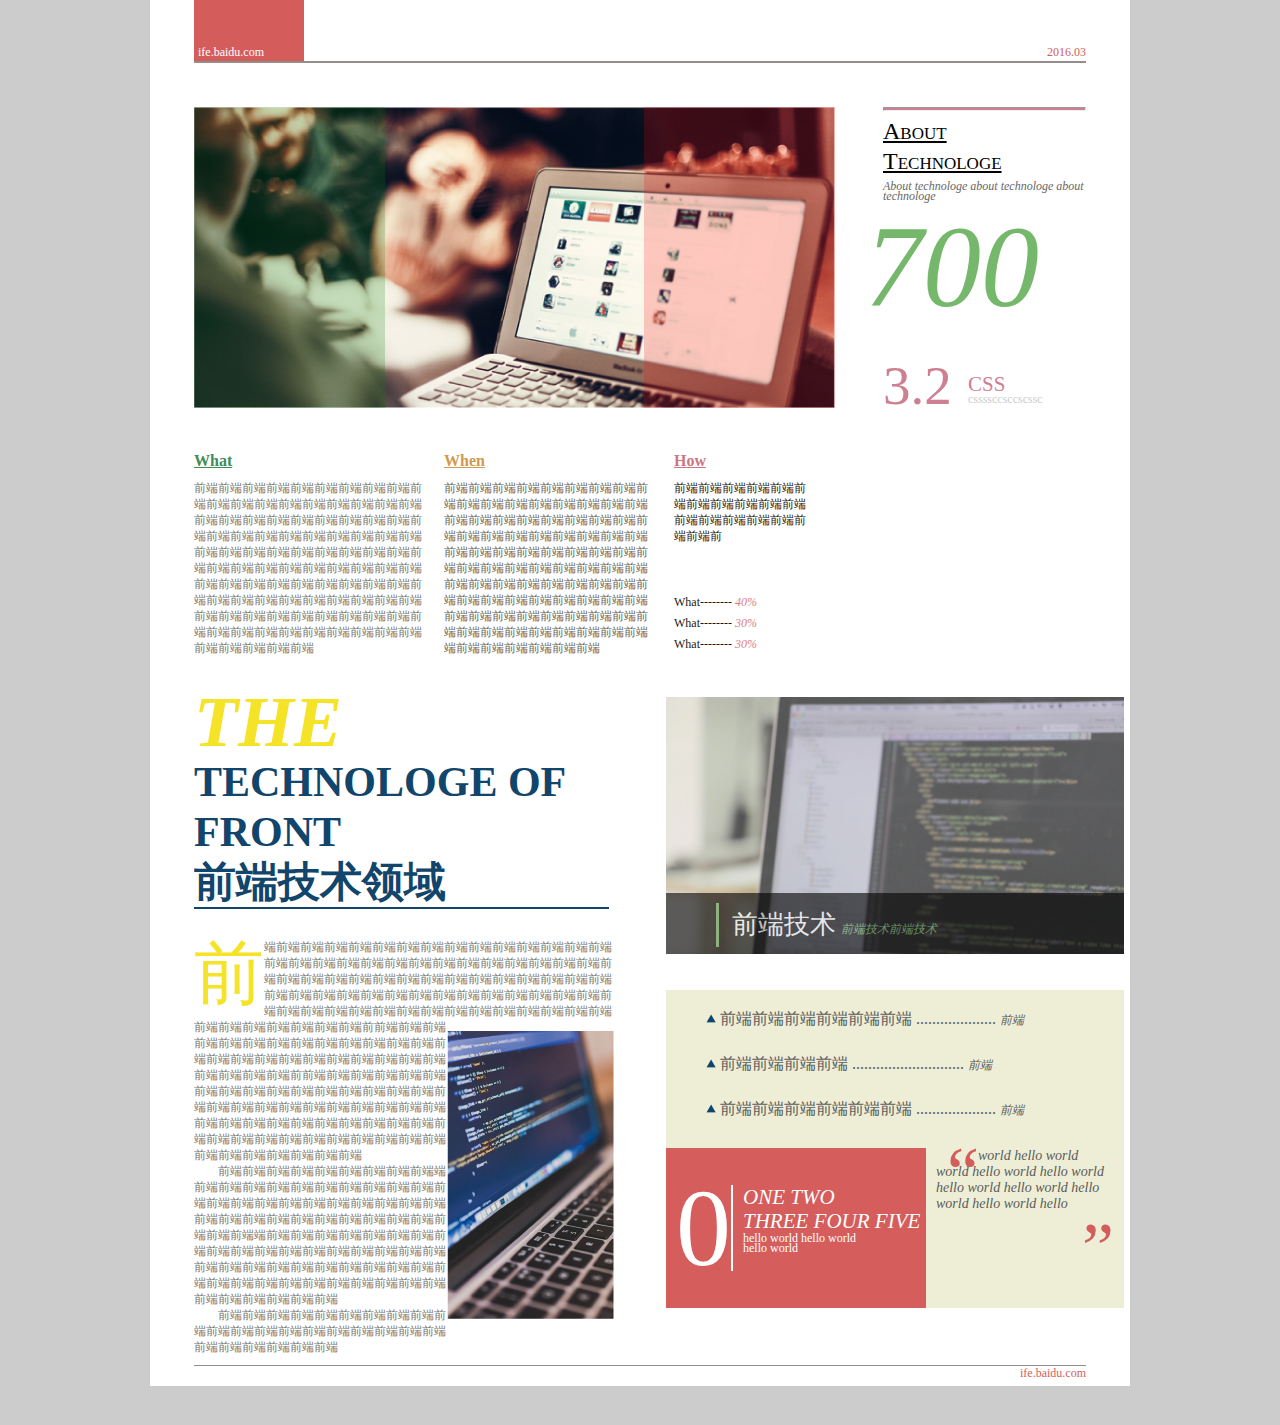
<file: Stage-1/task_1_6_1/Task_1_6_1.html>
﻿<!DOCTYPE html>

<html>
<head>
    <meta charset="utf-8" />
    <link rel="stylesheet" href="css.css" media="screen" title="no title" charset="utf-8">
    <title>task_1_6_1</title>
</head>
<body>
    <div class="bg_body">
        <div class="top">
            <div class="top_bg">
                <span>ife.baidu.com</span>
            </div>
            <span class="top_time">2016.03</span>
        </div>

        <div class="main">
            <div class="part1">
                <img src="images/pic1.png" />
                <div class="cover_left"></div>
                <div class="cover_right"></div>
            </div>

            <div class="part2">
                <hr />
                <p class="About">about</p>
                <p class="About" style="margin-top:-10px">technologe</p>
                <p class="detail">About technologe about technologe about technologe</p>
                <p class="seven">700</p>
                <p class="num">3.2</p>
                <p class="text_1">CSS</p>
                <p class="text_2">cssssccsccscssc</p>
            </div>

            <div class="part3">
                <div class="text_what">
                    <div class="what">What</div>
                    <p>
                        前端前端前端前端前端前端前端前端前端前
                        端前端前端前端前端前端前端前端前端前端
                        前端前端前端前端前端前端前端前端前端前
                        端前端前端前端前端前端前端前端前端前端
                        前端前端前端前端前端前端前端前端前端前
                        端前端前端前端前端前端前端前端前端前端
                        前端前端前端前端前端前端前端前端前端前
                        端前端前端前端前端前端前端前端前端前端
                        前端前端前端前端前端前端前端前端前端前
                        端前端前端前端前端前端前端前端前端前端
                        前端前端前端前端前端
                    </p>
                </div>
                <div class="text_when">
                    <div class="when">When</div>
                    <p>
                        前端前端前端前端前端前端前端前端前
                        端前端前端前端前端前端前端前端前端
                        前端前端前端前端前端前端前端前端前
                        端前端前端前端前端前端前端前端前端
                        前端前端前端前端前端前端前端前端前
                        端前端前端前端前端前端前端前端前端
                        前端前端前端前端前端前端前端前端前
                        端前端前端前端前端前端前端前端前端
                        前端前端前端前端前端前端前端前端前
                        端前端前端前端前端前端前端前端前端
                        端前端前端前端前端前端前端
                    </p>
                </div>
                <div class="text_how">
                    <div class="how">How</div>
                    <p>
                        前端前端前端前端前端前
                        端前端前端前端前端前端
                        前端前端前端前端前端前
                        端前端前
                    </p>
                    <ul>
                        <li>
                            What--------
                            <span>40%</span>
                        </li>
                        <li>
                            What--------
                            <span>30%</span>
                        </li>
                        <li>
                            What--------
                            <span>30%</span>
                        </li>
                    </ul>
                </div>
            </div>

            <div class="part4">
                <div class="article_header">
                    <p><span class="the">THE </span>TECHNOLOGE OF FRONT</p>
                    <p>前端技术领域</p>
                </div>
                <div class="article_body">
                    <div class="article_p1">
                        <p>前端前端前端前端前端前端前端前端前端前端前端前端前端前端前端前端前端前端前端前端前端前端前端前端前端前端前端前端前端前端前端前端前端前端前端前端前端前端前端前端前端前端前端前端前端前端前端前端前端前端前端前端前端前端前端前端前端前端前端前端前端前端前端前端前端前端前端前端前端前端前端前端前端前端前端前端前端前端前端前端前<img class="pic_2" src="images/pic3.png" />前端前端前端前端前端前端前端前端前端前端前端前端前端前端前端前端前端前端前端前端前端前端前端前端前端前端前端前端前前端前端前端前端前端前端前端前端前端前端前端前端前端前端前端前端前端前端前端前端前端前端前端前端前端前端前端前端前端前端前端前端前端前端前端前端前端前端前端前端前端前端前端前端前端前端前端前端前端前端前端前端前端前端前端</p>
                    </div>
                    <p>前端前端前端前端前端前端前端前端前端端前端前端前端前端前端前端前端前端前端前端前端前端前端前端前端前端前端前端前端前端前端前端前端前端前端前端前端前端前端前端前端前端前端前端端前端前端前端前端前端前端前端前端前端前端前端前端前端前端前端前端前端前端前端前端前端前端前端前端前端前端前端前端前端前端前端前端前端前端前端前端前端前端前端前端前端前端前端前端前端</p>
                    <p>前端前端前端前端前端前端前端前端前端前端前端前端前端前端前端前端前端前端前端前端前端前端前端前端前端前端</p>                        
                    </div>
            </div>

            <div class="part5">
                <div class="part5_top">
                    <img src="images/pic2.png" />
                    <div class="part5_top_text">
                        <p>前端技术<span>前端技术前端技术</span></p>
                    </div>
                </div>
                <div class="part5_bottom">
                    <div class="part5_bottom1">
                        <ul>
                            <li>
                                <img src="images/triangle.png"/>
                                前端前端前端前端前端前端 ....................
                                <span class="sp">前端</span>
                            </li>
                            <li>
                                <img src="images/triangle.png" />
                                前端前端前端前端 ............................
                                <span class="sp">前端</span>
                            </li>
                            <li>
                                <img src="images/triangle.png" />
                                前端前端前端前端前端前端 ....................
                                <span class="sp">前端</span>
                            </li>
                        </ul>
                    </div>
                    <div class="part5_bottom2">
                        <p class="zero">0</p>
                        <p class="nums">ONE TWO <br />THREE FOUR FIVE</p>
                        <p class="helloworld">hello world hello world <br />hello world </p>
                    </div>
                    <div class="part5_bottom3">
                        <p>
                            <span class="pull_left">“</span>
                            world hello world world hello world hello world hello world hello world hello world hello world hello
                            <span class="pull_right">”</span>
                        </p>
                    </div>
                </div>
            </div>

        </div>

        <footer>
            <p>ife.baidu.com</p>
        </footer>
    </div>
    
</body>
</html>
</file>
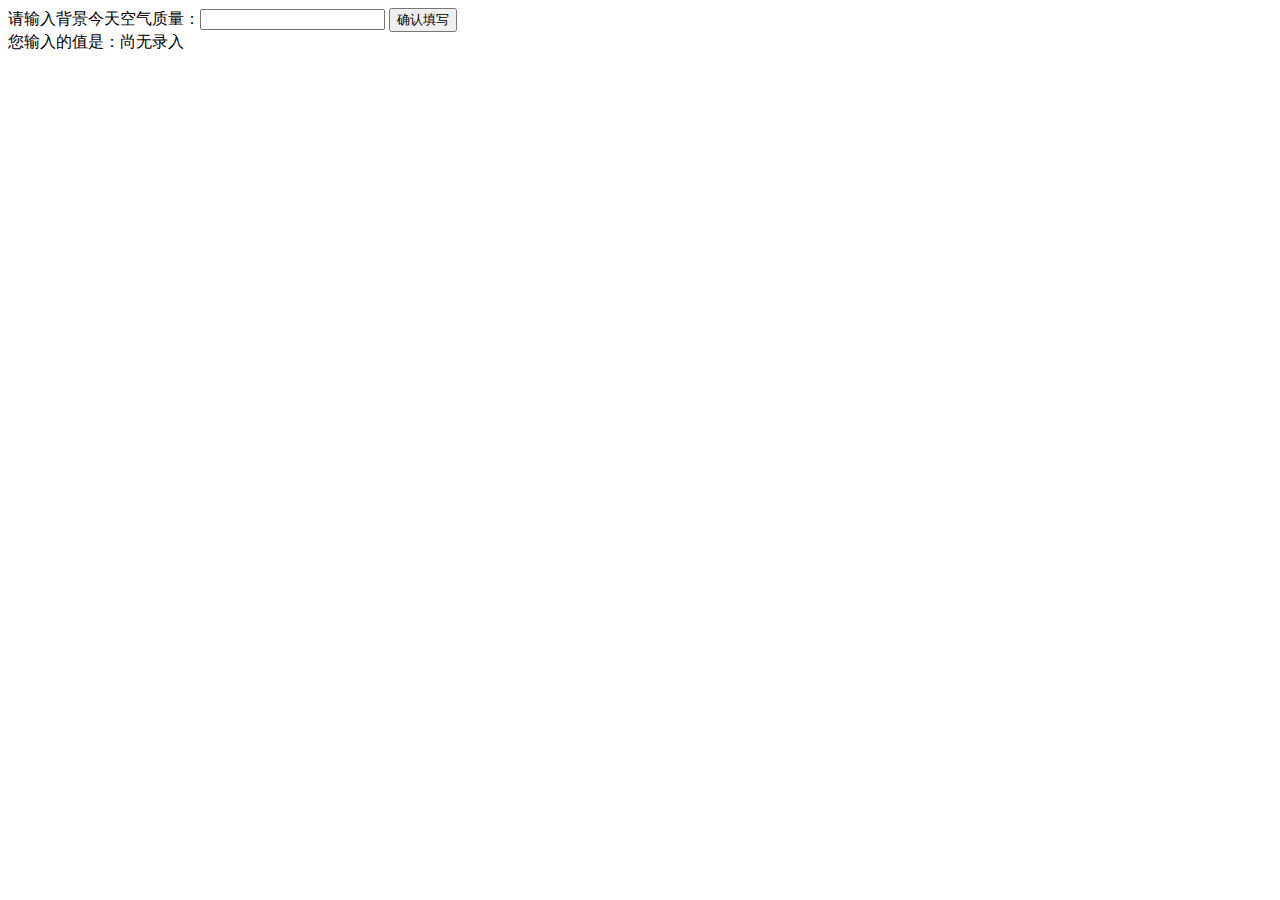
<file: Stage-2/task_2_13_1/task_2_13_1.html>
﻿<!DOCTYPE html>

<html>
<head>
    <meta charset="utf-8" />
    <title>IFE JavaScript Task 01</title>
</head>
<body>

    <label>
    请输入背景今天空气质量：<input id="aqi-input" type="text"/>
    </label>

    <button id="button">
        确认填写
    </button>

    <div>
        您输入的值是：<span id="aqi-display">尚无录入</span>
    </div>

    <script type="text/javascript">

        (function () {
            /*在注释下方写下代码给按钮button绑定一个点击事件在事件处理函数中获取aqi-input输入的值，并显示在aqi-display中*/
            var inputValue = document.getElementById("aqi-input");
            var clickButton = document.getElementById("button");
            var inputText = document.getElementById("aqi-display");

            clickButton.onclick = function () {
                if (inputValue.value) {
                    inputText.innerHTML = inputValue.value;
                } else {
                    alert("请输入内容！");
                    inputText.innerHTML = "尚无录入！";
                }
            }
        }
            )();
    </script>
</body>
</html>
</file>
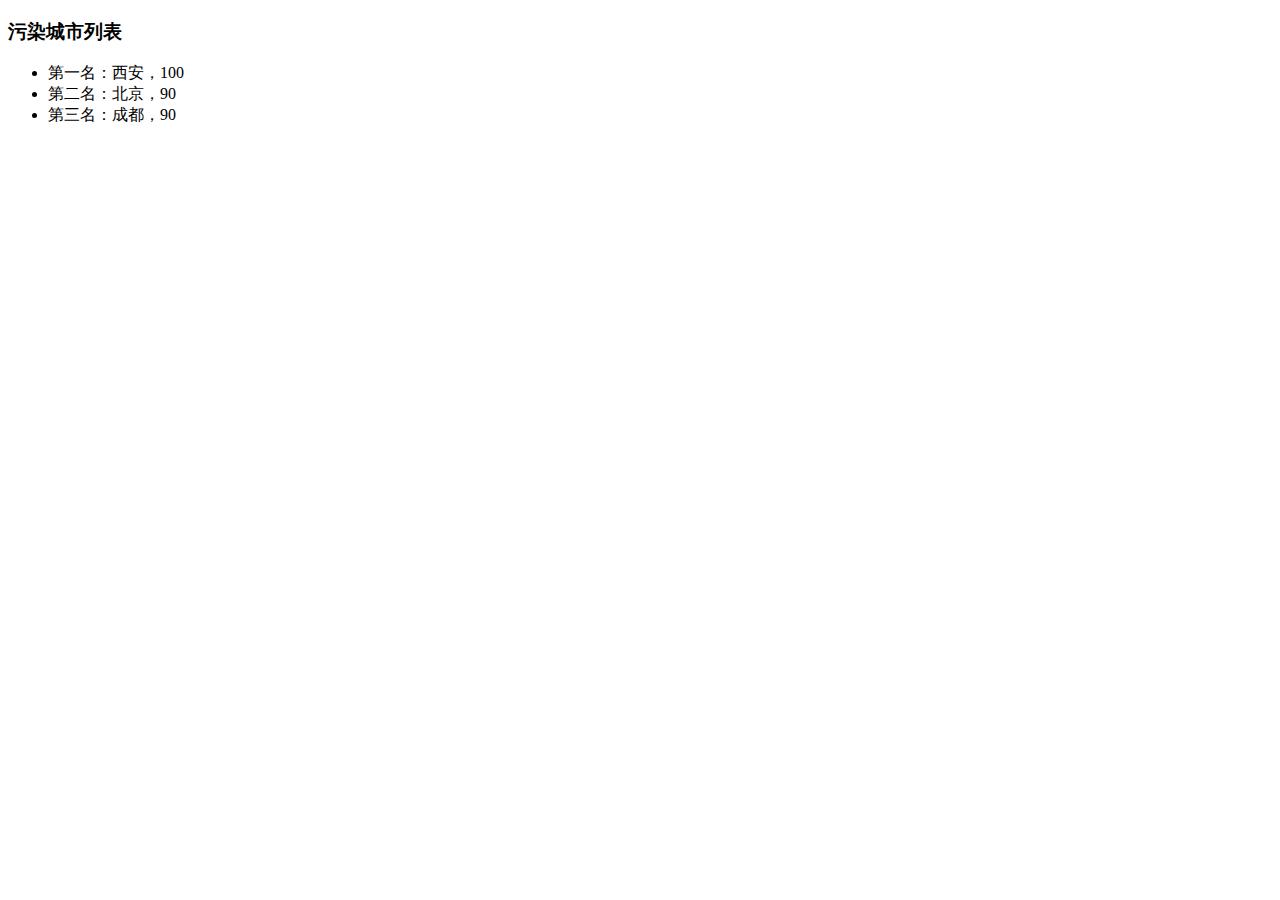
<file: Stage-2/task_2_14_1/task_2_14_1.html>
﻿<!DOCTYPE html>

<html>
<head>
    <meta charset="utf-8" />
    <title>IFE JavaScript Task 01</title>
</head>
<body>

    <h3>污染城市列表</h3>
    <ul id="aqi-list">
        <li>第一名：福州（样例），10</li>
        <li>第二名：福州（样例），10</li>
    </ul>

    <script type="text/javascript">

        var aqiData = [
            ["北京", 90],
            ["上海", 50],
            ["福州", 10],
            ["广州", 50],
            ["成都", 90],
            ["西安", 100]
        ];

        (function () {
            /*在注释下方编写代码遍历读取aqiData中各个城市的数据将空气质量指数大于60的城市显示到aqi-list的列表中*/
            var oList = document.getElementById("aqi-list");
            var arr = ["一", "二", "三", "四", "五"];

            aqiData.sort(function (a, b) {
                return b[1] - a[1];
            });
            oList.innerHTML = "";
            for (var i = 0; i < aqiData.length; i++) {
                if (aqiData[i][1] > 60) {
                    var oLi = document.createElement("li");
                    oLi.innerHTML = '第' + arr[i] + '名：' + aqiData[i][0] + '，' + aqiData[i][1];
                    oList.appendChild(oLi);
                }
            }


        })();
    </script>

    
</body>
</html>
</file>
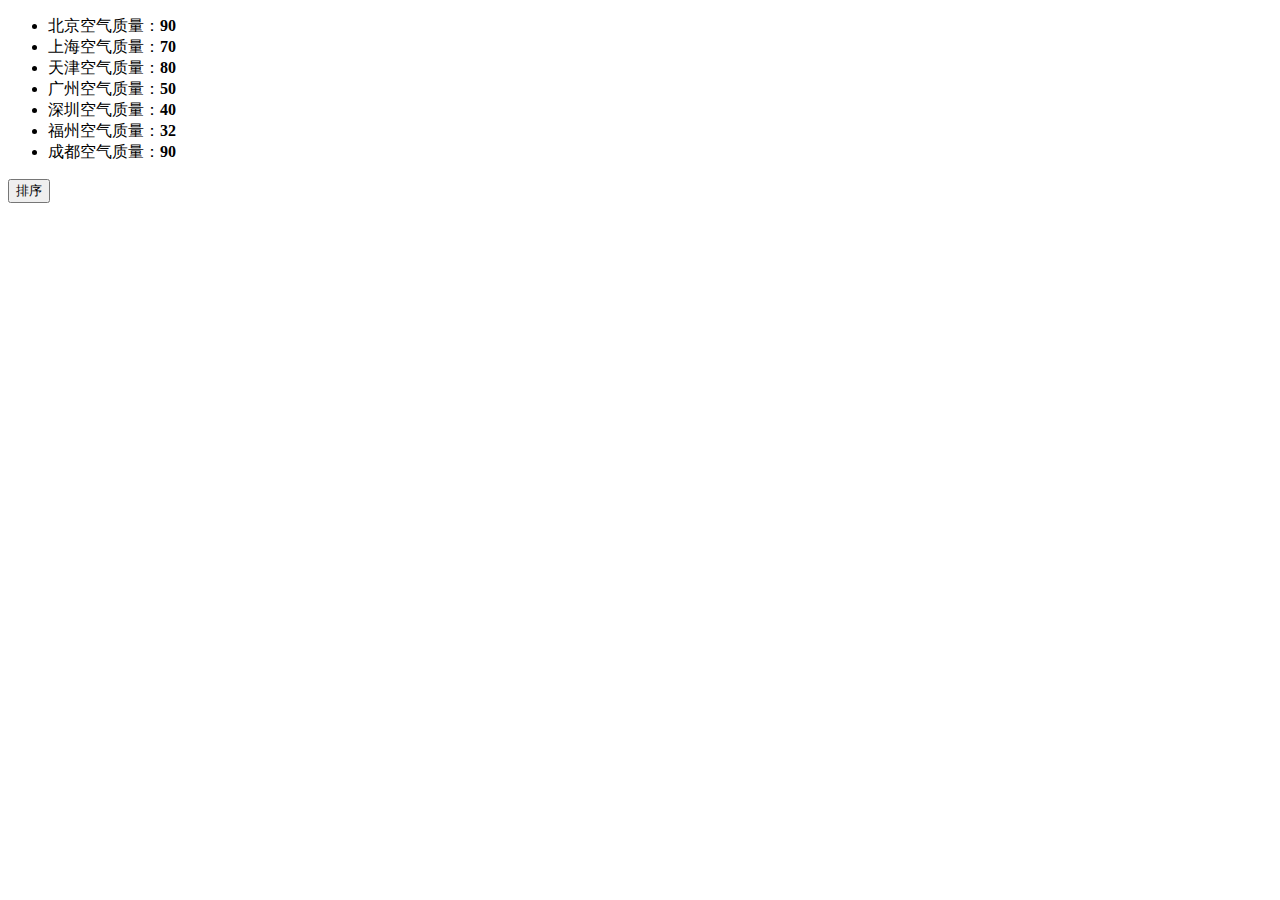
<file: Stage-2/task_2_15_1/task_2_15_1.html>
﻿<!DOCTYPE html>

<html lang="en" xmlns="http://www.w3.org/1999/xhtml">
<head>
    <meta charset="utf-8" />
    <title></title>
</head>
<body>

    <ul id="source">
        <li>北京空气质量：<b>90</b></li>
        <li>上海空气质量：<b>70</b></li>
        <li>天津空气质量：<b>80</b></li>
        <li>广州空气质量：<b>50</b></li>
        <li>深圳空气质量：<b>40</b></li>
        <li>福州空气质量：<b>32</b></li>
        <li>成都空气质量：<b>90</b></li>
    </ul>

    <ul id="resort">
        <!--
        <li>第一名：北京空气质量：<b>90</b></li>
        <li>第二名：北京空气质量：<b>90</b></li>
        <li>第三名：北京空气质量：<b>90</b></li>
         -->

    </ul>

    <button id="sort-btn">排序</button>

    <script type="text/javascript">

    /**
     * getData方法
     * 读取id为source的列表，获取其中城市名字及城市对应的空气质量
     * 返回一个数组，格式见函数中示例
     */
        function getData() {
            /*
            coding here
            */

            /*
            data = [
              ["北京", 90],
              ["北京", 90]
              ……
            ]
            */
      
            var data = [];
            var source = document.getElementById("source");
            for (var li = source.firstElementChild; li != null; li = li.nextElementSibling) {   //遍历ul中的每个li子元素
                var str = li.innerHTML;
                data.push(new Array(
                  str.substring(0, str.indexOf("空气质量")),                             //get the city name
                  parseInt(str.substring(str.indexOf("<b>") + 3, str.indexOf("</b>")))    //get the city dqi score
                  ));
            }

            return data;
    }

    /**
     * sortAqiData
     * 按空气质量对data进行从小到大的排序
     * 返回一个排序后的数组
     */
        function sortAqiData(data) {

            return data.sort(function (d1, d2) {
                return d1[1] - d2[1];
            });

    }

        /**
     * render
     * 将排好序的城市及空气质量指数，输出显示到id位resort的列表中
     * 格式见ul中的注释的部分
     */
    function render(data) {

        var chineseNumbers = ["一", "二", "三", "四", "五", "六", "七", "八", "九", "十"];
        var contentStr = "";
        data.forEach(function (element, index) {
            contentStr += "<li>第" + chineseNumbers[index] + "名：" + element[0] + "空气质量：<b>" + element[1] + "</b></li>";        //generate the html code for each city data
        });
        //console.log(contentStr);
        document.getElementById("resort").innerHTML = contentStr;

    }

    function btnHandle() {
        var aqiData = getData();
        aqiData = sortAqiData(aqiData);
        render(aqiData);
    }


    function init() {

        // 在这下面给sort-btn绑定一个点击事件，点击时触发btnHandle函数
        document.getElementById("sort-btn").onclick = btnHandle;
    }

    init();

    </script>
</body>
</html>
</file>
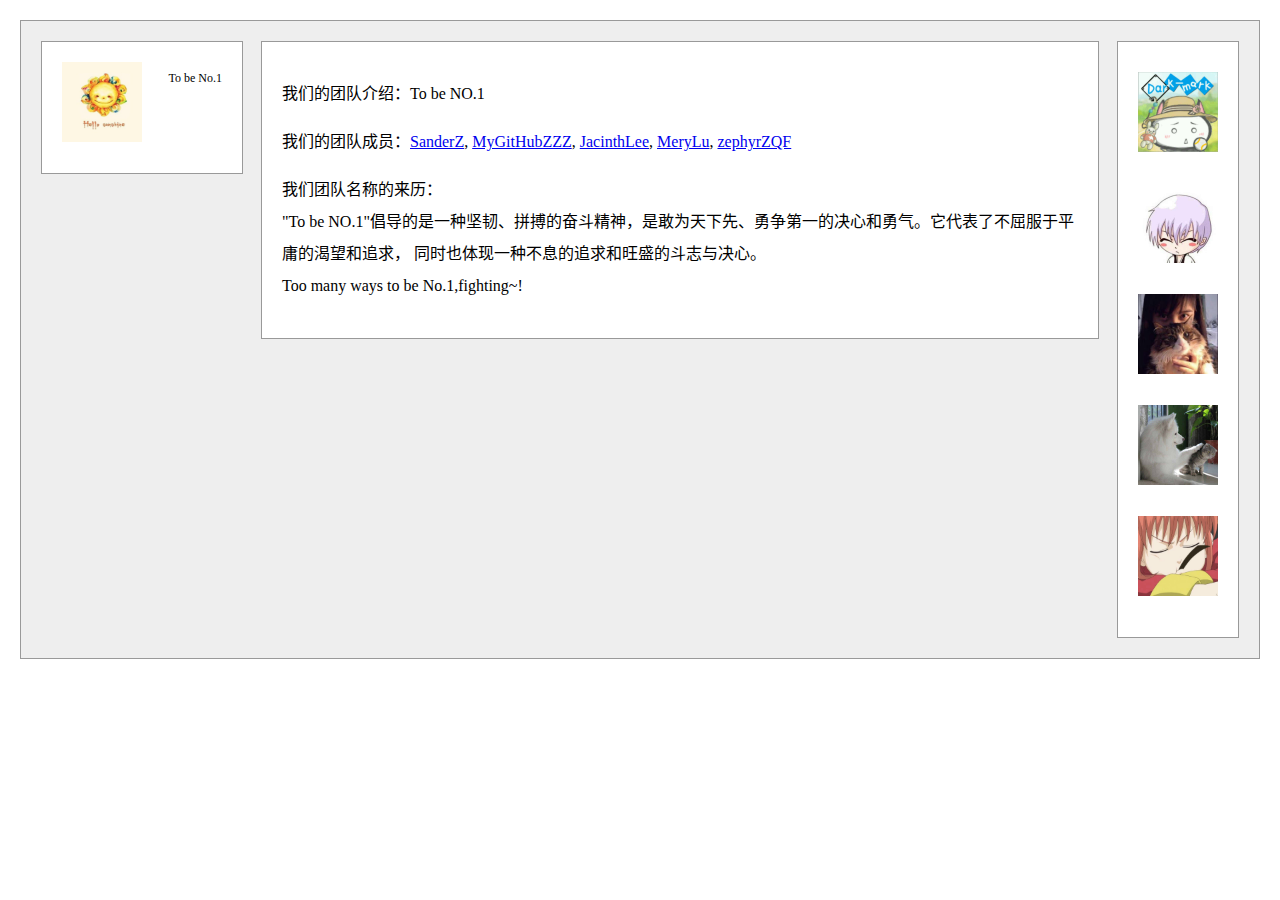
<file: Stage-1/task_1_3_1/image/task_1_3_1.html>
﻿<!DOCTYPE html>
<html lang="zh-CN">

<head>
    <meta charset="UTF-8">
    <title>Task_1_3_1</title>
    <style>
        body {
            margin: 0;
            padding: 0;
            line-height:2em;
        }

        .main_container {
            background-color: #eee;
            border: 1px solid #999;
            padding: 20px;
            margin: 20px 20px;
            overflow: auto;
            *zoom: 1;/*用以触发父元素的hasLayout的机制*/
        }

        .left_container {
            position: relative;
            float: left;
            width: 160px;
            padding: 20px;
            border: 1px solid #999;
            background-color: white;
        }

        .right_container {
            float: right;
            width: 80px;
            padding: 20px;
            border: 1px solid #999;
            background-color: white;
        }

        .mid_container {
            margin: 0px 140px 0px 220px;
            border: 1px solid #999;
            background-color: white;
            padding: 20px;
            overflow: auto;
        }

        img {
            width: 80px;
            height: 80px;
        }

        .right_container img {
            margin: 10px 0px;
        }

        #teamName {
            position: absolute;
            top: 20px;
            right: 20px;
            font-size: 12px;
        }
    </style>
</head>
<body>
    <div class="main_container">
        <div class="left_container">
            <img src="team_logo.png" alt="图片下载失败" title="团队LOGO" id="teamLogo">
            <span id="teamName">To&nbsp;be&nbsp;No.1</span>
        </div>
        <div class="right_container">
            <img src="member_zsd.JPG" alt="图片下载失败" title="队员1">
            <img src="member_zdn.JPG" alt="图片下载失败" title="队员2">
            <img src="member_ljx.JPG" alt="图片下载失败" title="队员3">
            <img src="member_lrm.JPG" alt="图片下载失败" title="队员4">
            <img src="member_zqf.JPG" alt="图片下载失败" title="队员5">
        </div>
        <div class="mid_container">
            <p>我们的团队介绍：To be NO.1</p>
            <p>
                我们的团队成员：<a href="https://github.com/SanderZ" target="_blank">SanderZ</a>,
                <a href="https://github.com/MyGitHubZZZ" target="_blank">MyGitHubZZZ</a>,
                <a href="https://github.com/JacinthLee" target="_blank">JacinthLee</a>,
                <a href="https://github.com/MeryLu" target="_blank">MeryLu</a>,
                <a href="https://github.com/zephyrZQF" target="_blank">zephyrZQF</a>
            </p>
            <p>
                我们团队名称的来历：<br />"To be NO.1"倡导的是一种坚韧、拼搏的奋斗精神，是敢为天下先、勇争第一的决心和勇气。它代表了不屈服于平庸的渴望和追求，
                同时也体现一种不息的追求和旺盛的斗志与决心。<br />Too many ways to be No.1,fighting~!
            </p>
        </div>
    </div>
</body>
</html>
</file>
<file: Stage-1/task_1_6_1/css.css>
*{
    margin: 0;
    padding: 0;
}

body{
    font-family: "΢���ź�";
    background: #ccc;
}

.bg_body{
	width: 980px;
    height: 1386px;
    margin: 0 auto;
    background: #fff;
}

.top{
    width: 892px;
    height: 61px;
    margin: 0 auto;
    background: #fff;
    font-size: 12px;
    border-bottom: 2px solid #938e8c;
}
.top_bg{
    background: #d45d5c;
    display: inline-block;
    width: 110px;
    height: 61px;
}
.top_bg span{
	float: left;
    color: #fff;
    margin-top: 45px;
    margin-left: 4px;
}
.top_time{
    float:right;
    color: #d45d5c;
    margin-top: 45px;
}

.main{
    margin: 44px;
    background: red;
}
.part1{
    position: relative;
    float: left;
}
.part2{
    position: relative;
    float: right;
    width: 203px;
    height: 300px;
    background: #fff;
}
.part2 hr{
    height: 2px;
    background: #cc8091;
}
.About{
    font-size: 24px;
    color: #000;
    font-family: "΢���ź�";
    line-height: 40px;
    text-decoration: underline;
    font-variant: small-caps;
    text-transform: capitalize;
}
.detail{
    font-size: 12px;
    color: #676767;
    font-family: "����";
    line-height: 10px;
    font-style: oblique;
}
.seven{
    font-size: 116px;
    color:#75b86b;
    font-family: "΢���ź�";
    font-style: oblique;
    margin-left: -18px;
}
.num{
    font-size: 55px;
    color: #cc8091;
    font-family: "΢���ź�";
    position: absolute;
    bottom: -10px;
    left:0px;
}
.text_1{
    font-size: 21px;
    color: #cc8091;
    font-family: "΢���ź�";
    position: absolute;
    bottom: 10px;
    left:85px;
}
.text_2{
    font-size: 12px;
    color: #ccc;
    font-family: "΢���ź�";
    position: absolute;
    bottom: 0px;
    left: 85px;
}
.cover_left{
    position: absolute;
    top: 0px;
    left: 0px;
    width: 191px;
    height: 301px;
    background: green;
    opacity: 0.20;
}
.cover_right{
    position: absolute;
    top: 0px;
    right:0px;
    width: 191px;
    height:301px;
    background: red;
    opacity: 0.20;
}
.part3{
	margin-top:40px;
	margin-bottom:40px;
   /*margin:44px;*/ 
    width: 888px;
    float: left;
    overflow: auto;
}
.what{
    height: 28px;
    font-size: 16px;
    color: #418c59;
    font-family: "΢���ź�";
    font-weight: bold;
    text-decoration: underline;
    cursor: pointer;
}
.when{
    height: 28px;
    font-size: 16px;
    color: #d2994f;
    font-family: "΢���ź�";
    font-weight: bold;
    text-decoration: underline;
    cursor: pointer;
}
.how{
    height: 28px;
    font-size: 16px;
    color: #cc7680;
    font-family: "΢���ź�";
    font-weight: bold;
    text-decoration: underline;
    cursor: pointer;
}
.text_what{
    width: 230px;
    float: left;
    margin-right: 20px;
}
.text_what p{
    font-size: 12px;
    color: #767777;
    line-height: 16px;
    font-family: "����";
}
.text_when{
    width: 210px;
    float: left;
    margin-right: 20px;
}
.text_when p{
    font-size: 12px;
    color: #231815;
    line-height: 16px;
    font-family: "΢���ź�";
    opacity: 0.7;
}
.text_how{
    width: 140px;
    float: left;
    margin-right: 20px;
}
.text_how p{
    font-size: 12px;
    color: #231815;
    line-height: 16px;
    font-family: "΢���ź�";
    margin-bottom: 50px;
}
ul{
    list-style: none;
    font-size: 12px;
    color: #231815;
    line-height: 16px;
    font-family: "΢���ź�";
}
li{
    margin-bottom: 5px;
}
.text_how ul li span{
    font-size: 12px;
    color: #cd4a48;
    font-style: oblique;
    line-height: 16px;
    opacity: 0.7;
}

.part4{
    float: left;
    width: 420px;
    overflow: auto;
}
.article_header{
    width: 415px;
	border-bottom: 2px solid #11456b;
}
.article_header .the{
    font-size: 72px;
	color: #f5e327;
    font-family: "����";
    font-weight: bold;
	font-style: oblique;
}
.article_header p{
    font-size: 42px;
	line-height: 50px;
	font-family: "����";
	color: #11456b;
	font-weight:bold;
}
.article_body{
    padding: 10px 0px;
	margin-top: 20px;
	position: relative;
}
.article_body p{
    font-size: 12px;
	color:#767777;
	font-family: "����";
	line-height: 16px;
    text-indent: 2em;
}
.article_p1 p:first-letter{
    float: left;
    font-size:70px;
	color: #f5e327;
	font-family: "΢���ź�";
	line-height: 70px;
}
.article_p1 p{
    clear: both;
    text-indent: 0em;
}

.pic_2{
    float: right;
	margin: 12px 0px 12px 0px;
}
.part5{
    float: right;
    width: 420px;
    height: 637px;
}
.part5_top{
    width: 458px;
    height: 275px;
    position: relative;
}
.part5_top_text{
    width: 458px;
    height: 61px;
    background: #000;
    opacity: 0.6;
    position: absolute;
    bottom: 18px;
}
.part5_top_text p{
    color: #fff;
    font-size: 26px;
    font-family: "΢���ź�";
    margin-left: 50px;
    line-height: 44px;
    border-left: 3px solid #72b16a;
    height: 44px;
    margin-top: 10px;
    text-indent: 0.5em;
}
.part5_top_text p span{
    font-size: 12px;
    color: #72b16a;
    font-family: "΢���ź�";
    font-style: oblique;
    line-height: 140%;
    margin-left: 5px;
}
.part5_bottom{
    width: 458px;
    height: 318px;
    background: #eeeed6;
    margin-top: 18px;
    position: relative;
}
.part5_bottom1 ul li{
    font-size: 16px;
    color: #5a5b5b;
    font-family: "����";
    text-align: left;
    margin-left: 40px;
    padding-top: 20px;
}
.sp{
    font-size: 12px;
    font-family: "����";
    font-style: oblique;
    text-align: right;
    line-height: 20px;
    color: #5a5b5b;
}
.part5_bottom2{
    width: 260px;
    height: 160px;
    background: #d55d5c;
    position: absolute;
    bottom: 0px;
    left: 0px;
    color: #fff;
}
.part5_bottom3{
    font-size: 14px;
    color: #5a5b5b;
    font-family: "����";
    font-style: oblique;
    line-height: 16px;
    text-indent: 3em;
}
.zero{
    float: left;
    font-size: 110px;
    color: #fff;
    font-family: "΢���ź�";
    border-right: 2px solid #fff;
    height: 86px;
    line-height: 86px;
    margin: 37px 10px;
}
.nums{
    margin-top: 37px;
    font-size: 21px;
    font-family: "����";
    font-style: oblique;
    line-height: 24px;
}
.helloworld{
    font-size: 12px;
    font-family: "����";
    line-height: 10px;
}
.part5_bottom3{
    font-size: 14px;
    color: #5a5b5b;
    font-family: "����";
    font-style: oblique;
    line-height: 16px;
    text-indent: 3em;
    position: absolute;
    right: 0px;
    bottom: 0px;
    width: 178px;
    height: 160px;
    margin-right: 10px;
}
.part5_bottom3 span{
    font-size: 72px;
    color: #d45d5c;
    font-family: "����";
    line-height: 30px;
}
.pull_left{
    position: absolute;
    bottom: 120px;
    right: 135px;
    font-style: normal;
}
.pull_right{
	position: absolute;
    bottom: 45px;
    right: 0px;
    font-style: normal;
}

footer{
    clear: both;
    margin: 0 auto;
    width: 892px;
    height: 59px;
    border-top: 1px solid #938e8c;
}
footer p{
    float: right;
    font: 12px "����";
    color: #d45d5c;
}
</file>
